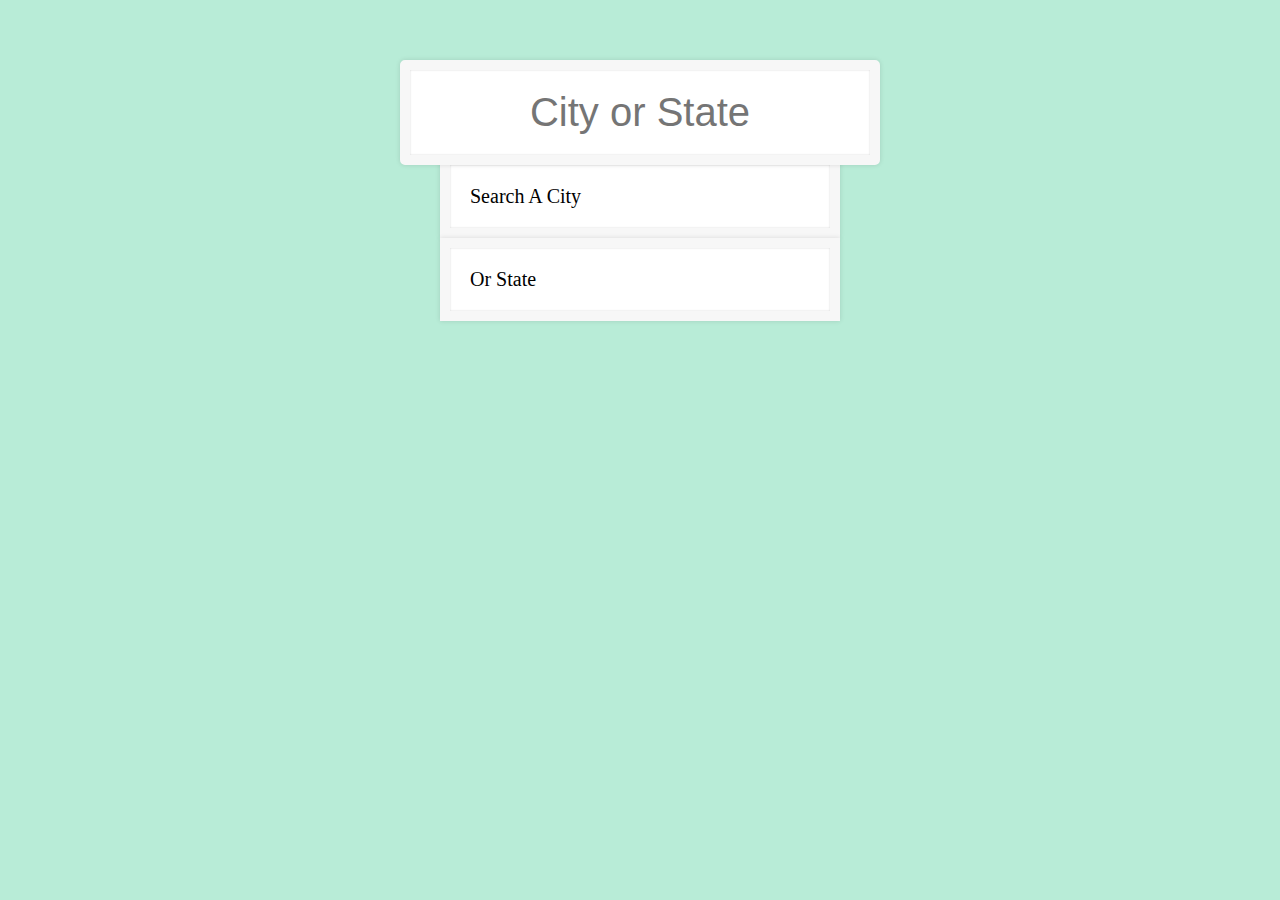
<file: CityStateSearch/index.html>
<!DOCTYPE html>
<html lang="en">
<head>
  <meta charset="UTF-8">
  <title>Let's Type!</title>
  <link rel="stylesheet" href="styles.css">
</head>
<body>
  <form class="search-form">
    <input type="text" class="search" placeholder="City or State">
    <ul class="suggestions">
      <li>search a city</li>
      <li>Or state</li>
    </ul>
  </form>
<script src="script.js"></script>
  </body>
</html>
</file>
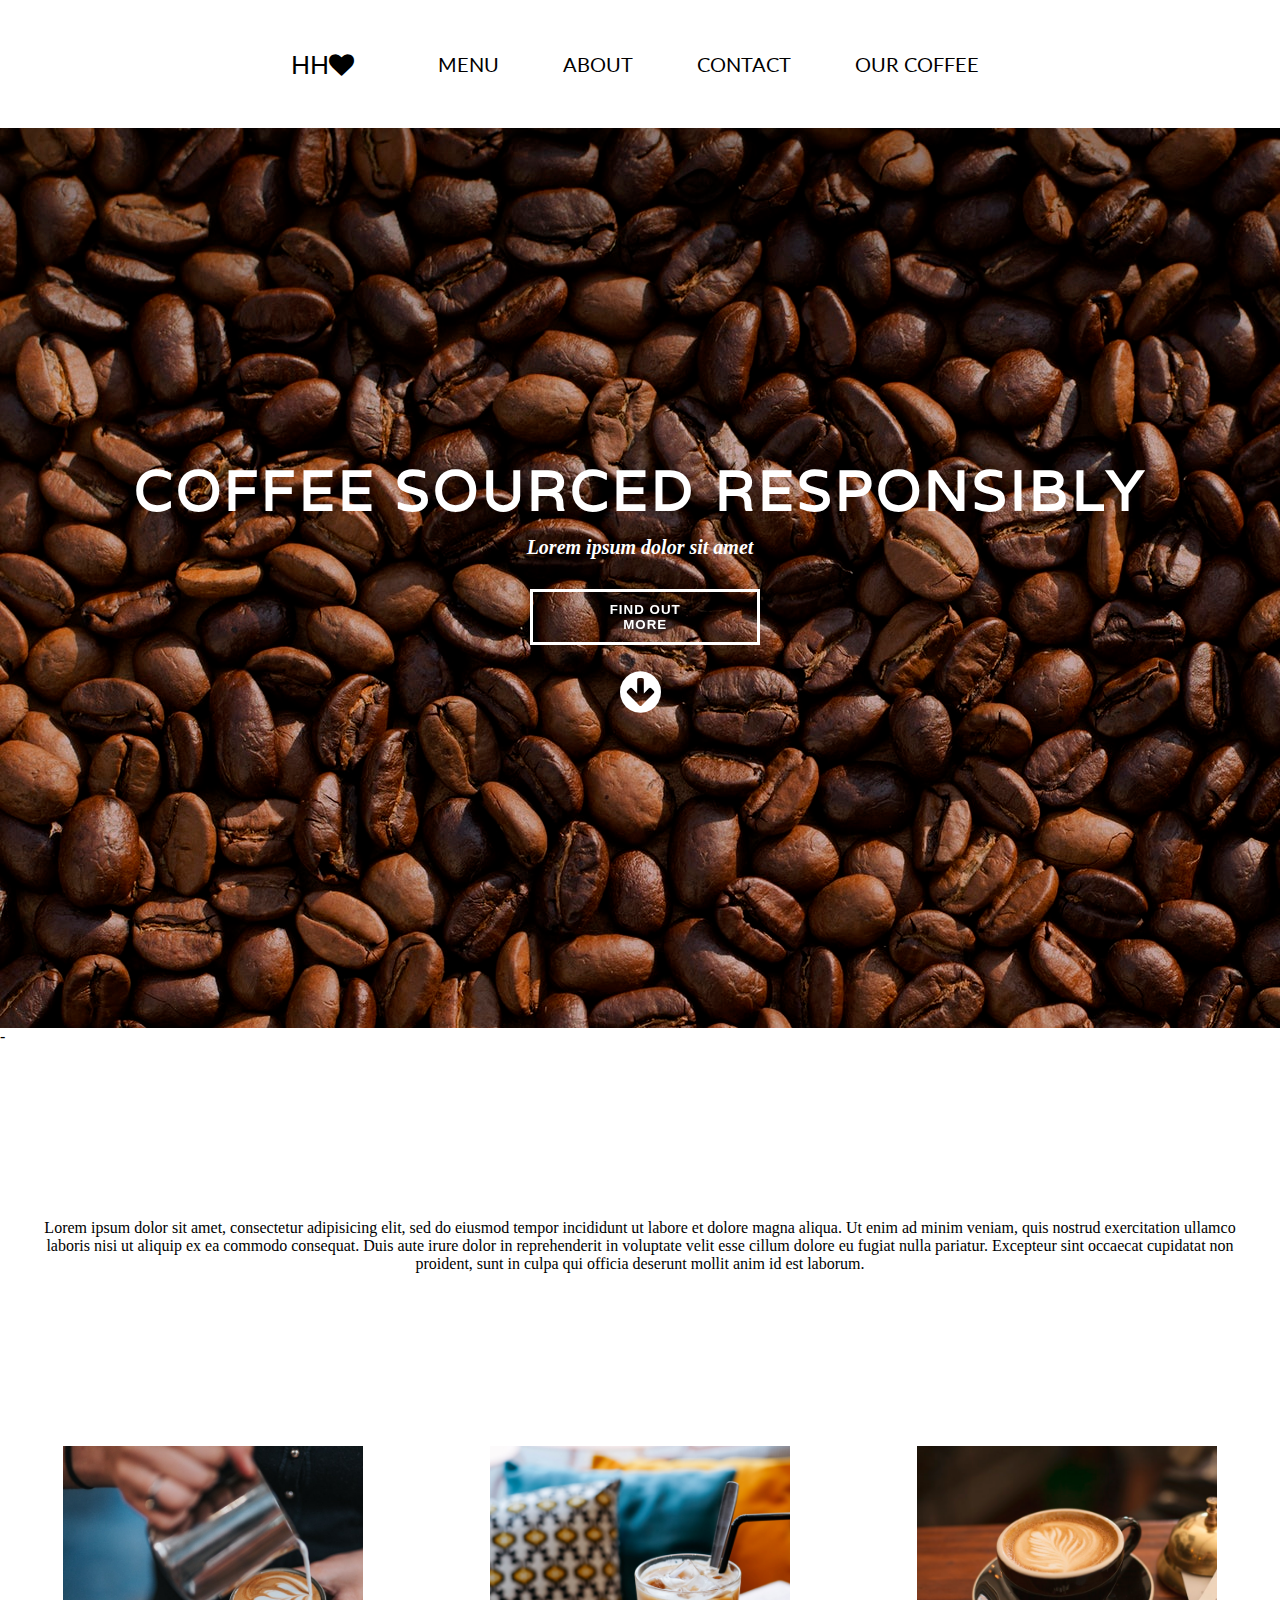
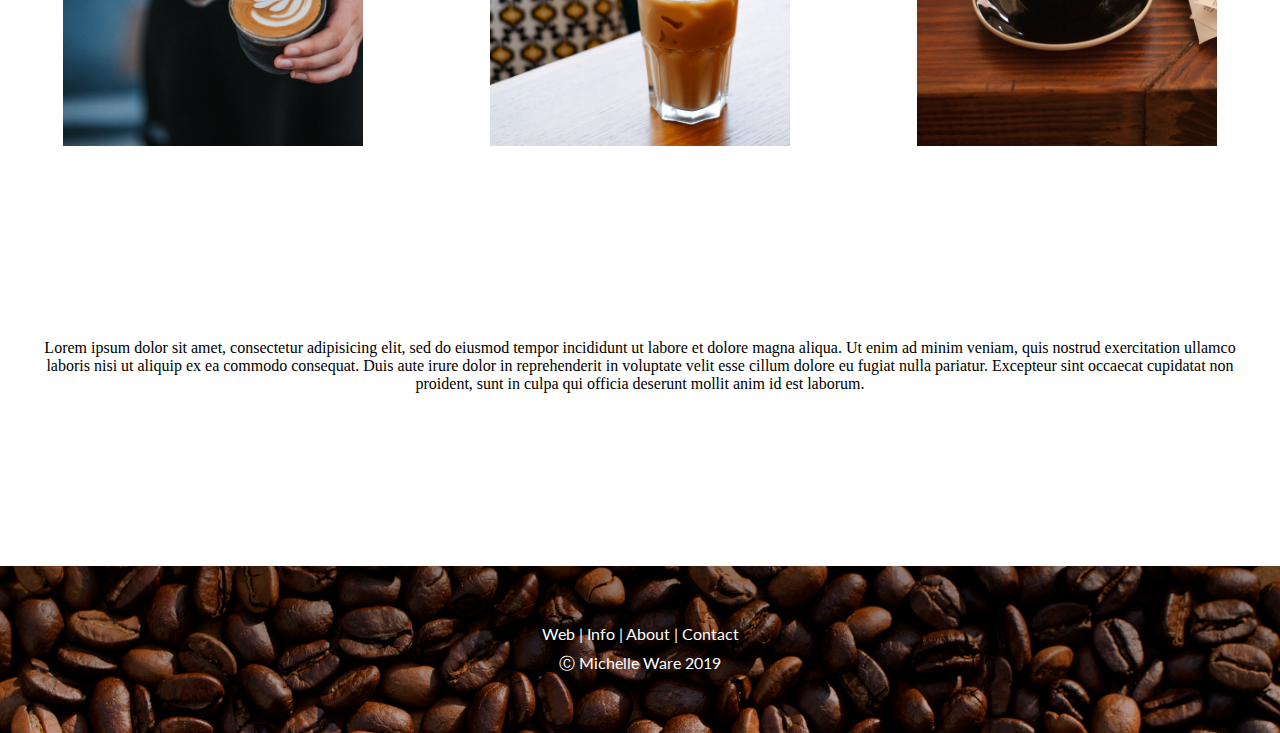
<file: CoffeeShop/index.html>
<!DOCTYPE html>
<html>
    <head>
        <meta charset="utf-8">
        <title>Coffee Shop</title>
        
        <!-- Fontawesome icons -->
        <link rel="stylesheet" href="https://cdnjs.cloudflare.com/ajax/libs/font-awesome/4.7.0/css/font-awesome.min.css">
        
        <!-- Google fonts -->
        <link href="https://fonts.googleapis.com/css?family=Amatic+SC:700|Lato:700|Varela:" rel="stylesheet">

        <!-- My Personal Styles -->
        <link rel="stylesheet" href="css/styles.css">
    </head>
    <body class="wrapper">
            <!-- Navigation -->
            <nav>
                <a href="#" id="brand">HH<i class="fa fa-heart"></i></a>
                <ul>
                    <li><a href=#>Menu</a></li>
                    <li><a href=#>About</a></li>
                    <li><a href=#>Contact</a></li>
                    <li><a href=#>Our Coffee</a></li>
                </ul>
            </nav>
            
            <!-- First Section -->
        <section class="sectionOne">
            <div class="sectionOneSubSection">
                <h1 id="sectionOneHeading">Coffee sourced responsibly</h1>
                <h2 id="sectionOneSecondHeading">Lorem ipsum dolor sit amet </h2>
                <a href="#sectionTwo"><button class="btnOne grow">Find Out More</button></a>
                <a href="#sectionTwo"><i class="fa fa-arrow-circle-down fa-3x symbol grow" aria-hidden="true"></i></a>
            </div>
        </section>-
            <!-- Second Section -->
            <section class="sectionTwo" id="sectionTwo"><p>Lorem ipsum dolor sit amet, consectetur adipisicing elit, sed do eiusmod
            tempor incididunt ut labore et dolore magna aliqua. Ut enim ad minim veniam,
            quis nostrud exercitation ullamco laboris nisi ut aliquip ex ea commodo
            consequat. Duis aute irure dolor in reprehenderit in voluptate velit esse
            cillum dolore eu fugiat nulla pariatur. Excepteur sint occaecat cupidatat non
            proident, sunt in culpa qui officia deserunt mollit anim id est laborum.</p>
        </section>
             <!-- Third Section -->
            <section class="sectionThree">
                <div class="subOne"></div>
                <div class="subTwo"></div>
                <div class="subThree"></div>
            </section>
            <!-- Fourth Section -->
            <section class="sectionFour">
                <p>Lorem ipsum dolor sit amet, consectetur adipisicing elit, sed do eiusmod
            tempor incididunt ut labore et dolore magna aliqua. Ut enim ad minim veniam,
            quis nostrud exercitation ullamco laboris nisi ut aliquip ex ea commodo
            consequat. Duis aute irure dolor in reprehenderit in voluptate velit esse
            cillum dolore eu fugiat nulla pariatur. Excepteur sint occaecat cupidatat non
            proident, sunt in culpa qui officia deserunt mollit anim id est laborum.
            </p>
        </section>     
        <!-- Footer -->
            <footer>
                <p>Web | Info | About | Contact </p>
                <p>Ⓒ Michelle Ware 2019</p>
            </footer>  
    </body>
</html>
</file>
<file: CityStateSearch/styles.css>
html {
      box-sizing: border-box;
      background: #B8ECD7;
      font-family:'helvetica neue';
      font-size: 20px;
      font-weight: 200;
    }
    
    *, *:before, *:after {
      box-sizing: inherit;
    }
    
    input {
      width: 100%;
      padding:20px;
    }

    .search-form {
      max-width:400px;
      margin:50px auto;
    }

    input.search {
      margin: 0;
      text-align: center;
      outline:0;
      border: 10px solid #F7F7F7;
      width: 120%;
      left: -10%;
      position: relative;
      top: 10px;
      z-index: 2;
      border-radius: 5px;
      font-size: 40px;
      box-shadow: 0 0 5px rgba(0, 0, 0, 0.12), inset 0 0 2px rgba(0, 0, 0, 0.19);
    }

   .suggestions {
      margin: 0;
      padding: 0;
      position: relative;
      
    }
    .suggestions li {
      background:white;
      list-style: none;
      border-bottom: 1px solid #D8D8D8;
      box-shadow: 0 0 10px rgba(0, 0, 0, 0.14);
      margin:0;
      padding:20px;
      transition: background 0.2s;
      display:flex;
      justify-content:space-between;
      text-transform: capitalize;

     
      border: 10px solid #F7F7F7;
      box-shadow: 0 0 5px rgba(0, 0, 0, 0.12), inset 0 0 2px rgba(0, 0, 0, 0.19);
    }

    span.population {
      font-size: 15px;
    }

    .hl{
      background-color: #98FB98;
    }
</file>
<file: CoffeeShop/css/styles.css>
*{
  box-sizing: border-box;
  margin: 0;
  padding: 0;
}
html {
  scroll-behavior: smooth;
}
/****** Main Section ******/
.wrapper {
  width: 100%;
  background-color: white;
  overflow-x: hidden;
}
button { 
  background: none;
  cursor: pointer;
  padding: 25px 80px;
  text-transform: uppercase;
  letter-spacing: 1px;
  font-weight: 700;
  outline: none;
  position: relative;
    
}
.btnOne {
   margin-left: 10px;
   margin-top: 3.5rem; 
   padding: 10px 60px;
   width: 100%;
   border: 3px solid white;
   color: white;
}

/****** Navigation ******/
nav {
  display: flex;
  align-items: center;
  justify-content: center;
  text-align: center;
  height: 2rem;
  margin: 3rem;
  padding-top: 10%;
  padding-bottom: 5%;
}
nav ul {
  list-style-type: none;
  display: flex;
  flex-direction: column;
}
nav a {
  text-decoration: none;
  font-size: 20px;
  color: black;
  font-family: 'Lato', sans-serif;
  text-transform: uppercase;
  border-bottom: 1px solid transparent;
  transition: border-color .4s ease-in-out;
}
nav a:hover {
  border-bottom: 1px solid black;
}
/****** Section One ******/
.sectionOne {
  height: 100vh;
  background-image: url("../img/beanbackground.jpg");
  max-width: 100%;
  color: white;
  padding: 2rem;
}
.sectionOne a {
  text-decoration: none;
}
.sectionOneSubSection {
  padding: 2rem;
  height: 50%;
  width: 100%;
  border-radius: 10px;
  text-align: center;
}
.sectionOneSubSection h1, h2, p {
  margin: 10px;
  }
#sectionOneHeading {
  font-family: Varela;
  text-transform: uppercase;
  color: white;
  letter-spacing: .2rem;
  font-size: 2.5rem;
}
#sectionOneSecondHeading {
  font-style: italic;
  font-size: 20px;
  }
/******Icon for section one******/
.symbol {
  display: flex;
  justify-content: center;
  margin-top: 5%;
  padding: 2%;
  color: white;
}
/****** Section Two ******/
.sectionTwo {
  display: flex;
  padding: 2rem;
  height: 400px;
  text-align: center;
}
.sectionTwo p {
  align-self: center;
}
/****** Section Three ******/
.sectionThree { 
  display: flex;
  flex-direction: column;
}
.subOne {
  background-image: url("../img/pourcoffee.jpg");
  background-size: cover;
  height: 300px;
  margin-bottom: 20px;
} 
.subTwo{
  background-image: url("../img/icedcoffee.jpg");
  background-size: cover;
  height: 300px;
  margin-bottom: 20px;
}
.subThree{
  background-image: url("../img/coffeebell.jpg");
  background-size: cover;
  height: 300px;
  margin-bottom: 20px;
}
/****** Section Four ******/
.sectionFour {
  display: flex;
  padding: 2rem;
  height: 400px;
  text-align: center;
}
.sectionFour p {
  align-self: center;
}
/* Footer */
footer {
  padding: 3rem;
  text-align: center;
  background-color: black;
  background-image: url("../img/beanbackground.jpg");
  background-size: cover;
  font-family: Lato;
}
footer p {
  color: white;
}

/****** Hover Effect ******/
.grow {
  -webkit-transform: perspective(1px) translateZ(0);
  transform: perspective(1px) translateZ(0);
  -webkit-transition-duration: 0.3s;
  transition-duration: 0.3s;
  -webkit-transition-property: box-shadow, transform;
  transition-property: box-shadow, transform;
}
.grow:hover, .grow:focus, .grow:active {
  -webkit-transform: scale(1.1);
  transform: scale(1.1);
}

/****** Media Queries ******/
@media(min-width: 1000px){
/*Navigation */
  nav {
    padding: 0;
  ;
}
  nav ul {
  flex-direction: row;
  justify-content: space-between;
  padding: 10px;
  }
  nav a {
  padding: 2rem;
  }
  #brand {
 margin-right: 10px;
 font-size: 25px;
}
/****** Section One ******/
  .sectionOne {
    display: flex;
    align-items: center;
  }
  .sectionOneSubSection {
    padding: 2rem;
    height: 40%;
    width: 100%;
    border-radius: 10px;
  }
  .sectionOneSubSection h1, h2, p {
    margin: 10px;
  }
  #sectionOneHeading {
    font-size: 3.5rem;
  }
  #sectionOneSecondHeading {
    font-style: italic;
  }
  button {
    background: none;
    cursor: pointer;
    padding: 25px 80px;
    text-transform: uppercase;
    letter-spacing: 1px;
    font-weight: 700;
    outline: none;
    position: relative;
    border: 3px solid #fff;
}
 .btnOne {
   margin-left: 10px;
   margin-top: 20px;
   padding: 10px 60px;
   border: 3px solid white;
   color: white;
   width: 20%;
 }
/****** Section Three ******/
  .sectionThree {
  flex-direction: row;
  justify-content: space-around;
  }
  .subOne {
  height: 300px;
  width: 300px;
  }
  .subTwo {
  height: 300px;
  width: 300px;
  }
  .subThree {
  height: 300px;
  width: 300px;
  }
  .icon {
    display: block;
  }
/******Icon for section one******/
.symbol {
  display: block;
  margin: 0 auto;
  text-align: center;
  }
}
</file>
